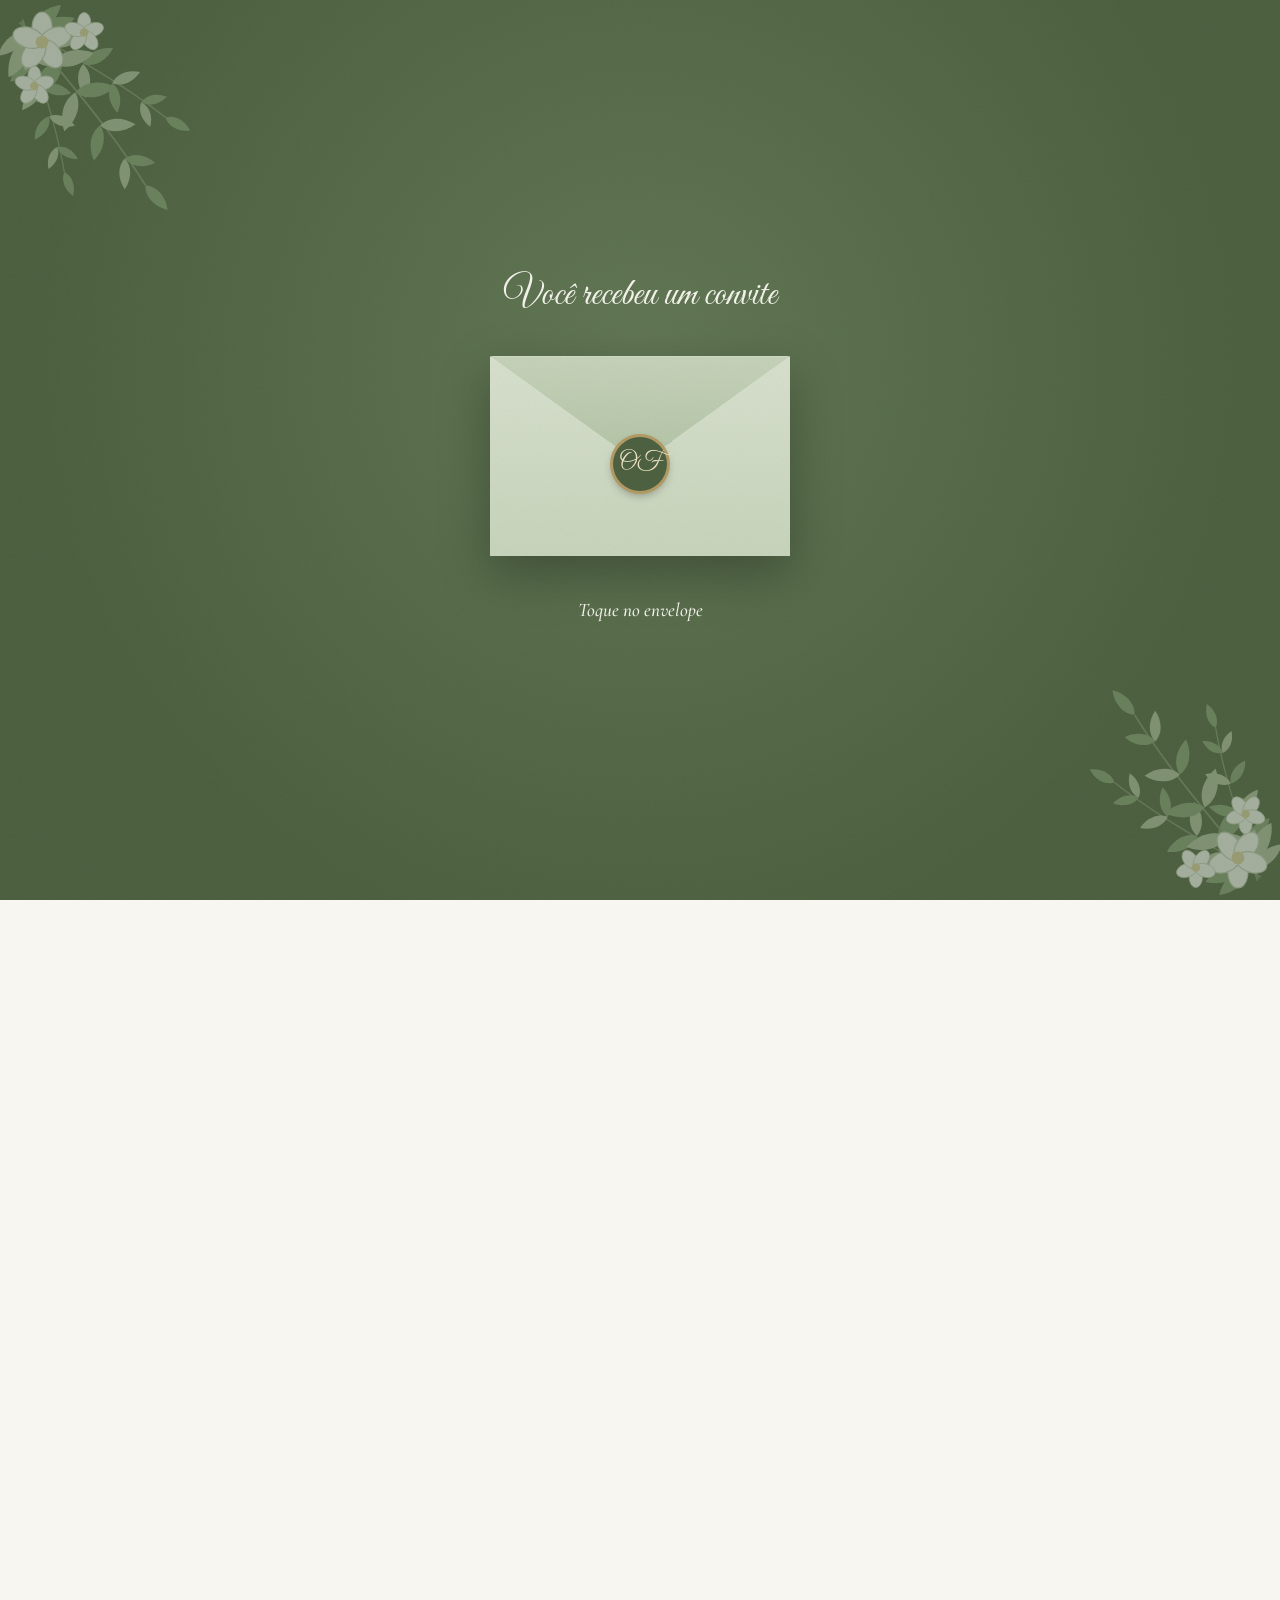
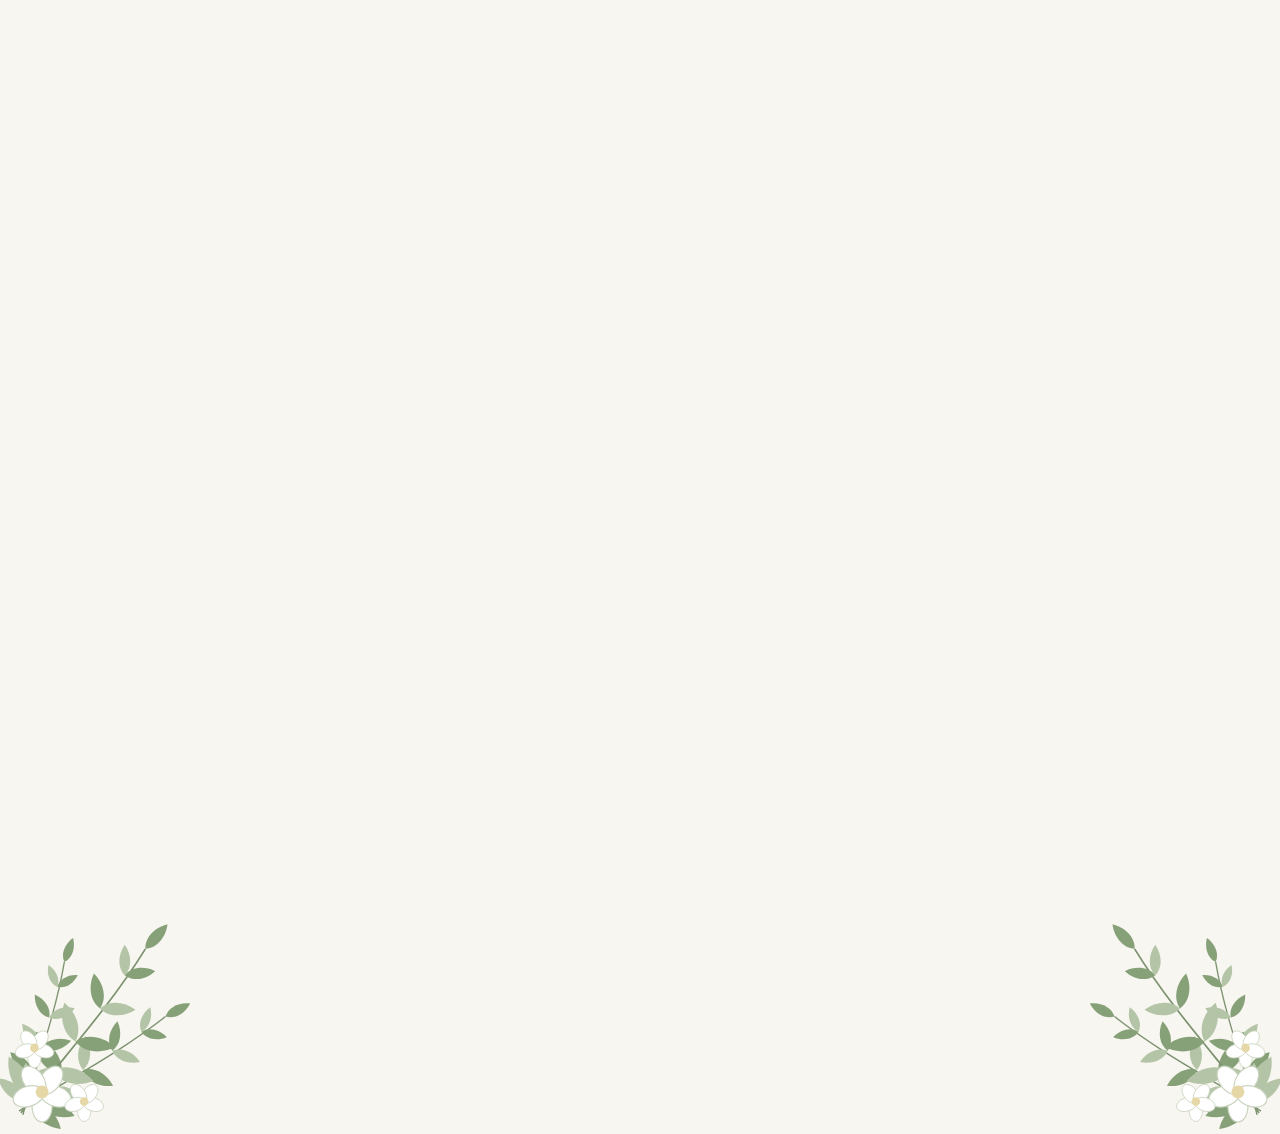
<file: index.html>
<!DOCTYPE html>
<html lang="pt-BR">
<head>
<meta charset="utf-8">
<meta name="viewport" content="width=device-width, initial-scale=1, viewport-fit=cover">
<meta name="theme-color" content="#4a5e3e">
<title>Osmar &amp; Flaviana – 24 de outubro de 2026</title>
<meta name="description" content="Convite de casamento de Osmar e Flaviana: sábado, 24 de outubro de 2026, às 17:00h.">
<meta property="og:type" content="website">
<meta property="og:locale" content="pt_BR">
<meta property="og:url" content="https://osmareflaviana.onrender.com/">
<meta property="og:title" content="Osmar &amp; Flaviana – Convite de casamento">
<meta property="og:description" content="Sábado, 24 de outubro de 2026, às 17:00h. Toque para abrir o seu convite.">
<meta property="og:image" content="https://osmareflaviana.onrender.com/og.jpg">
<meta property="og:image:type" content="image/jpeg">
<meta property="og:image:width" content="1200">
<meta property="og:image:height" content="630">
<meta property="og:image:alt" content="Convite de casamento de Osmar e Flaviana, 24 de outubro de 2026">
<meta name="twitter:card" content="summary_large_image">
<link rel="preconnect" href="https://fonts.googleapis.com">
<link rel="preconnect" href="https://fonts.gstatic.com" crossorigin>
<link href="https://fonts.googleapis.com/css2?family=Cormorant+Garamond:ital,wght@0,500;0,600;1,500&family=Great+Vibes&display=swap" rel="stylesheet">
<style>
:root{--paper:#f8f6f0;--ink:#2d3828;--olive:#4a5e3e;--sage:#9fb292;--mist:#e8eee1;--line:#cdd6c2;--soft:#66745c;--gold:#b39a62;--script:"Great Vibes","Snell Roundhand",cursive;--serif:"Cormorant Garamond",Georgia,serif}
*{box-sizing:border-box;margin:0}
html{-webkit-text-size-adjust:100%;background:var(--paper)}
body{font:500 1.2rem/1.55 var(--serif);color:var(--ink);overflow-x:hidden}
body.lock{overflow:hidden}
body::before{content:"";position:fixed;inset:0;z-index:55;pointer-events:none;background:url("data:image/svg+xml,%3Csvg xmlns='http://www.w3.org/2000/svg' width='140' height='140'%3E%3Cfilter id='n'%3E%3CfeTurbulence type='fractalNoise' baseFrequency='.85' numOctaves='2' stitchTiles='stitch'/%3E%3CfeColorMatrix values='0 0 0 0 .25 0 0 0 0 .3 0 0 0 0 .2 0 0 0 .1 0'/%3E%3C/filter%3E%3Crect width='100%25' height='100%25' filter='url(%23n)'/%3E%3C/svg%3E")}
:focus-visible{outline:2px solid var(--gold);outline-offset:3px}
.a{fill:#86a078}.b{fill:#b4c5a7}

/* Flores e folhagem */
.fl{position:absolute;z-index:0;width:min(50vw,220px);aspect-ratio:1;pointer-events:none}
.fl svg{display:block;width:100%;height:100%;transform-origin:0 0;animation:sway 8s ease-in-out infinite alternate}
@keyframes sway{to{transform:rotate(2.2deg)}}
.tl{top:0;left:0}.tr{top:0;right:0;transform:scaleX(-1)}.bl{bottom:0;left:0;transform:scaleY(-1)}.br{bottom:0;right:0;transform:scale(-1)}

/* Envelope */
#intro{position:fixed;inset:0;z-index:50;display:grid;place-content:center;justify-items:center;gap:40px;padding:24px;text-align:center;background:radial-gradient(circle at 50% 40%,#5f7552,var(--olive) 72%);color:var(--paper);transition:opacity 1s,visibility 1s}
#intro.done{opacity:0;visibility:hidden}
#intro .fl{opacity:.5}
.hi{font:400 2.4rem/1.1 var(--script);position:relative}
.hint{font-style:italic;position:relative;animation:pulse 2.4s ease-in-out infinite}
@keyframes pulse{50%{opacity:.45}}
#env{position:relative;width:min(300px,78vw);aspect-ratio:3/2;border:0;background:none;padding:0;color:inherit;cursor:pointer;perspective:900px;filter:drop-shadow(0 18px 24px rgba(0,0,0,.3));-webkit-tap-highlight-color:transparent}
.l{position:absolute;display:block}
.eb{inset:0;background:linear-gradient(#eef2e8,#dfe7d6);border-radius:4px}
.ec{left:6%;right:6%;top:8%;bottom:8%;display:grid;place-items:center;background:var(--paper);color:var(--olive);font:400 1.9rem/1 var(--script);z-index:2;transition:transform .9s cubic-bezier(.3,.7,.2,1) .55s}
.ef{inset:0;background:linear-gradient(#d9e2cf,#c9d5bd);clip-path:polygon(0 0,50% 54%,100% 0,100% 100%,0 100%);z-index:3}
.efl{left:0;right:0;top:0;height:54%;background:linear-gradient(#c7d4bb,#b3c4a6);clip-path:polygon(0 0,100% 0,50% 100%);transform-origin:top;z-index:4;transition:transform .8s ease,z-index 0s .4s}
.es{left:50%;top:54%;width:54px;height:54px;margin:-27px 0 0 -27px;display:grid;place-items:center;border-radius:50%;background:var(--olive);color:#f1e7c8;font:400 1.5rem/1 var(--script);box-shadow:0 0 0 3px var(--gold),0 4px 10px rgba(0,0,0,.35);z-index:5;transition:opacity .4s,transform .4s}
#env.open .efl{transform:rotateX(180deg);z-index:1}
#env.open .es{opacity:0;transform:scale(.4)}
#env.open .ec{transform:translateY(-62%)}

/* Convite */
main{position:relative;overflow:hidden;display:flex;flex-direction:column;align-items:center;gap:60px;padding:calc(72px + env(safe-area-inset-top)) 24px calc(200px + env(safe-area-inset-bottom));text-align:center}
main>*:not(.fl){position:relative;z-index:1;width:100%;max-width:440px}
.hero{display:grid;justify-items:center;gap:26px}
.arch{position:relative;width:min(250px,68vw);aspect-ratio:4/5}
.arch::after{content:"";position:absolute;inset:-10px;border:1px solid var(--gold);border-radius:999px 999px 22px 22px;pointer-events:none}
.ph{position:absolute;inset:0;overflow:hidden;border-radius:999px 999px 14px 14px;background:var(--mist);box-shadow:0 14px 34px rgba(60,80,50,.25)}
.ph b{position:absolute;inset:0;display:grid;place-items:center;font:400 4.2rem var(--script);color:var(--sage)}
.ph img{position:absolute;inset:0;width:100%;height:100%;object-fit:cover;animation:zoom 16s ease-in-out infinite alternate}
@keyframes zoom{to{transform:scale(1.07)}}
h1{font:400 clamp(3.6rem,18vw,4.8rem)/1.05 var(--script);color:var(--olive)}
h1 i{display:block;font-size:.5em;color:var(--gold)}
.w{display:block;clip-path:inset(-25% 100% -25% 0);transition:clip-path 1.5s cubic-bezier(.5,0,.2,1) var(--d2,0s)}
.in .w{clip-path:inset(-25% -6%)}
.orn{display:flex;align-items:center;justify-content:center;gap:12px;width:100%}
.orn::before,.orn::after{content:"";flex:1;max-width:80px;height:1px;background:linear-gradient(90deg,transparent,var(--gold))}
.orn::after{transform:scaleX(-1)}
.orn svg{width:54px;fill:none;stroke:var(--gold);stroke-width:1.4}
h2{font:400 2.2rem/1.1 var(--script);color:var(--olive)}
.verse{font-style:italic;font-size:1.32rem}
.verse cite{display:block;margin-top:10px;font-size:1rem;font-style:normal;color:var(--soft)}
.dt{display:grid;justify-items:center;gap:22px}
.date{display:grid;gap:12px;width:100%;padding:84px 36px 34px;border:1px solid var(--gold);border-radius:999px 999px 18px 18px;background:rgba(255,255,255,.55)}
.row{display:grid;grid-template-columns:1fr auto 1fr;align-items:center;gap:14px}
.row span{padding:6px 0;border-block:1px solid var(--line)}
.row strong{font:500 4.8rem/1 var(--serif);color:var(--olive)}
.cd{display:grid;gap:14px;justify-items:center}
.cd div{display:grid;grid-template-columns:repeat(4,1fr);gap:10px;width:100%}
.cd p{padding:18px 0 10px;border:1px solid var(--line);border-radius:60px 60px 10px 10px;background:rgba(255,255,255,.6)}
.cd b{display:block;font:500 2.1rem/1 var(--serif);color:var(--olive);font-variant-numeric:tabular-nums}
.cd small{font-size:.9rem;color:var(--soft)}
.loc{display:grid;gap:18px}
.card{display:grid;justify-items:center;gap:4px;padding:26px 20px 22px;border:1px solid var(--line);border-radius:14px;background:rgba(255,255,255,.55)}
.card .btn{margin-top:14px}
.obs{padding:12px 18px;border:1px dashed var(--gold);border-radius:999px;font-style:italic;color:var(--soft);font-size:1.05rem}
.btn{display:inline-block;padding:14px 30px;border:1px solid var(--olive);border-radius:999px;background:var(--olive);color:var(--paper);font:600 1.05rem var(--serif);letter-spacing:.02em;text-decoration:none;cursor:pointer;transition:transform .2s}
.btn.ghost{background:none;color:var(--olive)}
.btn:active{transform:scale(.97)}
.rsvp{display:grid;gap:18px;justify-items:center}
.rsvp label,.pes{display:grid;gap:6px;width:100%;text-align:left;font-size:1rem;color:var(--soft)}
.rsvp input{width:100%;padding:12px 16px;border:1px solid var(--line);border-radius:12px;background:#fff;font:500 1.1rem var(--serif);color:var(--ink)}
.qtd{display:flex;align-items:center;justify-content:center;gap:22px}
.qtd button{width:44px;height:44px;border:1px solid var(--olive);border-radius:50%;background:none;color:var(--olive);font:500 1.5rem/1 var(--serif);cursor:pointer}
.qtd output{min-width:2ch;font-size:1.8rem;color:var(--olive);text-align:center}
.fim{font:400 2.6rem/1.1 var(--script);color:var(--olive)}
.fim small{display:block;margin-top:6px;font:500 .95rem var(--serif);color:var(--soft)}
.mus{position:fixed;top:calc(14px + env(safe-area-inset-top));right:14px;z-index:30;width:44px;height:44px;border:1px solid var(--gold);border-radius:50%;background:rgba(248,246,240,.9);color:var(--olive);font-size:1.3rem;cursor:pointer}
.mus:not(.on){opacity:.55;text-decoration:line-through}

/* Movimento */
.r{opacity:0;transform:translateY(16px);transition:opacity .9s ease var(--d,0s),transform .9s ease var(--d,0s)}
.r.in{opacity:1;transform:none}
.petals{position:fixed;inset:0;overflow:hidden;pointer-events:none;z-index:20}
.petals i{position:absolute;top:-30px;background:var(--c);border-radius:0 100% 0 100%;opacity:0;animation:fall var(--t) linear var(--w) infinite}
@keyframes fall{0%{transform:translate(0,0) rotate(0);opacity:0}8%{opacity:.75}100%{transform:translate(var(--x),calc(100vh + 40px)) rotate(420deg);opacity:.35}}
@media (prefers-reduced-motion:reduce){.petals{display:none}.fl svg,.ph img,.hint{animation:none}.r{opacity:1;transform:none;transition:none}.w{clip-path:none;transition:none}}
</style>
</head>
<body class="lock">

<svg width="0" height="0" style="position:absolute" aria-hidden="true">
<defs>
<path id="fo" d="M0 0C-9-9-9-25 0-38 9-25 9-9 0 0Z"/>
<g id="ramo">
<path d="M0 0C5-45 3-105 14-165" fill="none" stroke="#7d9270" stroke-width="1.4"/>
<use href="#fo" class="a" transform="translate(2 -14) rotate(-70)"/>
<use href="#fo" class="b" transform="translate(2 -14) rotate(70)"/>
<use href="#fo" class="b" transform="translate(4 -42) rotate(-62) scale(.9)"/>
<use href="#fo" class="a" transform="translate(4 -42) rotate(64) scale(.9)"/>
<use href="#fo" class="a" transform="translate(6 -72) rotate(-56) scale(.85)"/>
<use href="#fo" class="b" transform="translate(6 -72) rotate(58) scale(.85)"/>
<use href="#fo" class="b" transform="translate(9 -105) rotate(-50) scale(.75)"/>
<use href="#fo" class="a" transform="translate(9 -105) rotate(52) scale(.75)"/>
<use href="#fo" class="a" transform="translate(12 -138) rotate(-40) scale(.65)"/>
<use href="#fo" class="b" transform="translate(12 -138) rotate(42) scale(.65)"/>
<use href="#fo" class="a" transform="translate(14 -165) scale(.7)"/>
</g>
<g id="flor">
<g fill="#fff" stroke="#c9d3be" stroke-width=".8"><ellipse cy="-10" rx="7" ry="11"/><ellipse cy="-10" rx="7" ry="11" transform="rotate(72)"/><ellipse cy="-10" rx="7" ry="11" transform="rotate(144)"/><ellipse cy="-10" rx="7" ry="11" transform="rotate(216)"/><ellipse cy="-10" rx="7" ry="11" transform="rotate(288)"/></g>
<circle r="4.5" fill="#e6d8a6"/>
</g>
<symbol id="cacho" viewBox="-10 -10 230 230">
<use href="#ramo" transform="translate(14 10) rotate(160)"/>
<use href="#ramo" transform="translate(10 14) rotate(118) scale(1.1)"/>
<use href="#ramo" transform="translate(12 12) rotate(138) scale(1.3)"/>
<use href="#flor" transform="translate(34 34) scale(1.5)"/>
<use href="#flor" transform="translate(78 24)"/>
<use href="#flor" transform="translate(26 80)"/>
</symbol>
</defs>
</svg>

<div id="intro">
  <div class="fl tl"><svg><use href="#cacho"/></svg></div>
  <div class="fl br"><svg><use href="#cacho"/></svg></div>
  <p class="hi">Você recebeu um convite</p>
  <button id="env" type="button" aria-label="Abrir convite">
    <span class="l eb"></span>
    <span class="l ec">Osmar &amp; Flaviana</span>
    <span class="l ef"></span>
    <span class="l efl"></span>
    <span class="l es">OF</span>
  </button>
  <p class="hint">Toque no envelope</p>
</div>

<div class="petals" aria-hidden="true"></div>
<button class="mus" id="mus" type="button" hidden aria-label="Música">♪</button>
<audio id="aud" src="musica.mp3" loop preload="auto"></audio>

<main>
  <div class="fl tl"><svg><use href="#cacho"/></svg></div>
  <div class="fl tr"><svg><use href="#cacho"/></svg></div>
  <div class="fl bl"><svg><use href="#cacho"/></svg></div>
  <div class="fl br"><svg><use href="#cacho"/></svg></div>

  <section class="hero">
    <div class="arch r"><div class="ph"><b>OF</b><img src="foto.jpg" alt="Osmar e Flaviana" onerror="this.remove()"></div></div>
    <h1 class="r"><span class="w" style="--d2:.9s">Osmar</span><i>&amp;</i><span class="w" style="--d2:2s">Flaviana</span></h1>
    <div class="orn r"><svg viewBox="0 0 54 22"><circle cx="21" cy="11" r="9"/><circle cx="33" cy="11" r="9"/></svg></div>
    <p class="r">Com muita alegria, convidamos você para estar conosco no dia em que diremos sim a uma vida inteira juntos.</p>
  </section>

  <blockquote class="verse r">“E, acima de tudo, tenham amor, pois o amor une perfeitamente todas as coisas.”<cite>Colossenses 3:14</cite></blockquote>

  <section class="dt r">
    <div class="date">
      <span>Sábado</span>
      <div class="row"><span>outubro</span><strong>24</strong><span>2026</span></div>
      <span>17:00h</span>
    </div>
    <a class="btn ghost" id="cal" target="_blank" rel="noopener">Salvar na agenda</a>
  </section>

  <section class="cd r">
    <span id="cdmsg">Faltam</span>
    <div>
      <p><b id="d">00</b><small>dias</small></p>
      <p><b id="h">00</b><small>horas</small></p>
      <p><b id="m">00</b><small>min</small></p>
      <p><b id="s">00</b><small>seg</small></p>
    </div>
  </section>

  <section class="loc r">
    <div class="card"><h2>Igreja</h2><span>Igreja Nossa Senhora de Fátima</span><a class="btn ghost" id="m1" target="_blank" rel="noopener">Como chegar</a></div>
    <div class="card"><h2>Recepção</h2><span>Rua A, 65 – Boa Vista IV</span><a class="btn ghost" id="m2" target="_blank" rel="noopener">Como chegar</a></div>
    <p class="obs">Obs: cada um leva sua bebida alcoólica.</p>
  </section>

  <section class="rsvp r">
    <h2>Confirme sua presença</h2>
    <label>Seu nome<input id="nome" autocomplete="name" placeholder="Nome completo"></label>
    <div class="pes">Quantas pessoas<div class="qtd"><button type="button" id="menos" aria-label="Menos uma pessoa">−</button><output id="qt">1</output><button type="button" id="mais" aria-label="Mais uma pessoa">+</button></div></div>
    <a class="btn" id="zap" target="_blank" rel="noopener">Confirmar presença</a>
  </section>

  <footer class="fim r">Osmar &amp; Flaviana<small>24 de outubro de 2026</small></footer>
</main>

<script>
/* Preencha o que não foi informado (ficou entre colchetes) */
const C = {
  data: "2026-10-24T17:00:00-03:00",
  cidade: "[cidade]",
  whatsapp: "[número]"   // só números com DDI e DDD, ex.: 5534999999999
};

const $ = s => document.querySelector(s), enc = encodeURIComponent;
const maps = q => "https://www.google.com/maps/search/?api=1&query=" + enc(q);
$("#m1").href = maps("Igreja Nossa Senhora de Fátima, " + C.cidade);
$("#m2").href = maps("Rua A, 65, Boa Vista IV, " + C.cidade);

/* Salvar na agenda */
const ini = new Date(C.data), fimEv = new Date(+ini + 3 * 36e5), z = d => d.toISOString().replace(/[-:]|\.\d{3}/g, "");
$("#cal").href = "https://calendar.google.com/calendar/render?action=TEMPLATE&text=" + enc("Casamento Osmar & Flaviana") + "&dates=" + z(ini) + "/" + z(fimEv) + "&location=" + enc("Igreja Nossa Senhora de Fátima, " + C.cidade);

/* Confirmação pelo WhatsApp */
let n = 1;
function zap() {
  $("#qt").textContent = n;
  $("#zap").href = "https://wa.me/" + C.whatsapp.replace(/\D/g, "") + "?text=" + enc("Confirmo minha presença.\nNome: " + $("#nome").value.trim() + "\nPessoas: " + n);
}
$("#mais").onclick = () => { n = Math.min(10, n + 1); zap(); };
$("#menos").onclick = () => { n = Math.max(1, n - 1); zap(); };
$("#nome").oninput = zap;
$("#zap").onclick = e => { if (!$("#nome").value.trim()) { e.preventDefault(); $("#nome").focus(); } };
zap();

/* Contagem regressiva */
function tick() {
  const s = Math.max(0, Math.floor((+ini - Date.now()) / 1000));
  const v = [Math.floor(s / 86400), Math.floor(s % 86400 / 3600), Math.floor(s % 3600 / 60), s % 60];
  ["d", "h", "m", "s"].forEach((k, i) => $("#" + k).textContent = String(v[i]).padStart(2, "0"));
  if (s === 0) $("#cdmsg").textContent = "O grande dia chegou!";
}
tick(); setInterval(tick, 1000);

/* Música (opcional: coloque musica.mp3 na mesma pasta) */
const aud = $("#aud"), mus = $("#mus");
mus.onclick = () => aud.paused ? Promise.resolve(aud.play()).catch(() => {}) : aud.pause();
aud.onplay = () => mus.classList.add("on");
aud.onpause = () => mus.classList.remove("on");
aud.onerror = () => { mus.hidden = true; };   // arquivo ausente ou formato não suportado

/* Folhas caindo */
function folhas() {
  const w = $(".petals"), cor = ["#a8b89c", "#c4d1b8", "#8fa384", "#d8e1cf"];
  for (let i = 0; i < 16; i++) {
    const l = document.createElement("i");
    l.style.cssText = `left:${Math.random() * 100}%;width:${8 + Math.random() * 8}px;height:${12 + Math.random() * 10}px;--x:${Math.random() * 120 - 60}px;--t:${9 + Math.random() * 8}s;--w:${Math.random() * 8}s;--c:${cor[i % 4]}`;
    w.appendChild(l);
  }
}

/* Revelar conteúdo */
function revelar() {
  const dl = [0.3, 0.5, 3, 3.2];
  document.querySelectorAll(".hero .r").forEach((e, i) => e.style.setProperty("--d", dl[i] + "s"));
  const io = new IntersectionObserver(es => es.forEach(x => {
    if (x.isIntersecting) { x.target.classList.add("in"); io.unobserve(x.target); }
  }), { threshold: 0.2 });
  document.querySelectorAll(".r").forEach(e => io.observe(e));
  folhas();
}

/* Abrir o envelope */
const env = $("#env");
env.addEventListener("click", () => {
  if (env.classList.contains("open")) return;
  env.classList.add("open");
  if (!aud.error) mus.hidden = false;
  Promise.resolve(aud.play()).catch(() => {});
  setTimeout(() => {
    $("#intro").classList.add("done");
    document.body.classList.remove("lock");
    revelar();
  }, 1900);
});
</script>
</body>
</html>
</file>
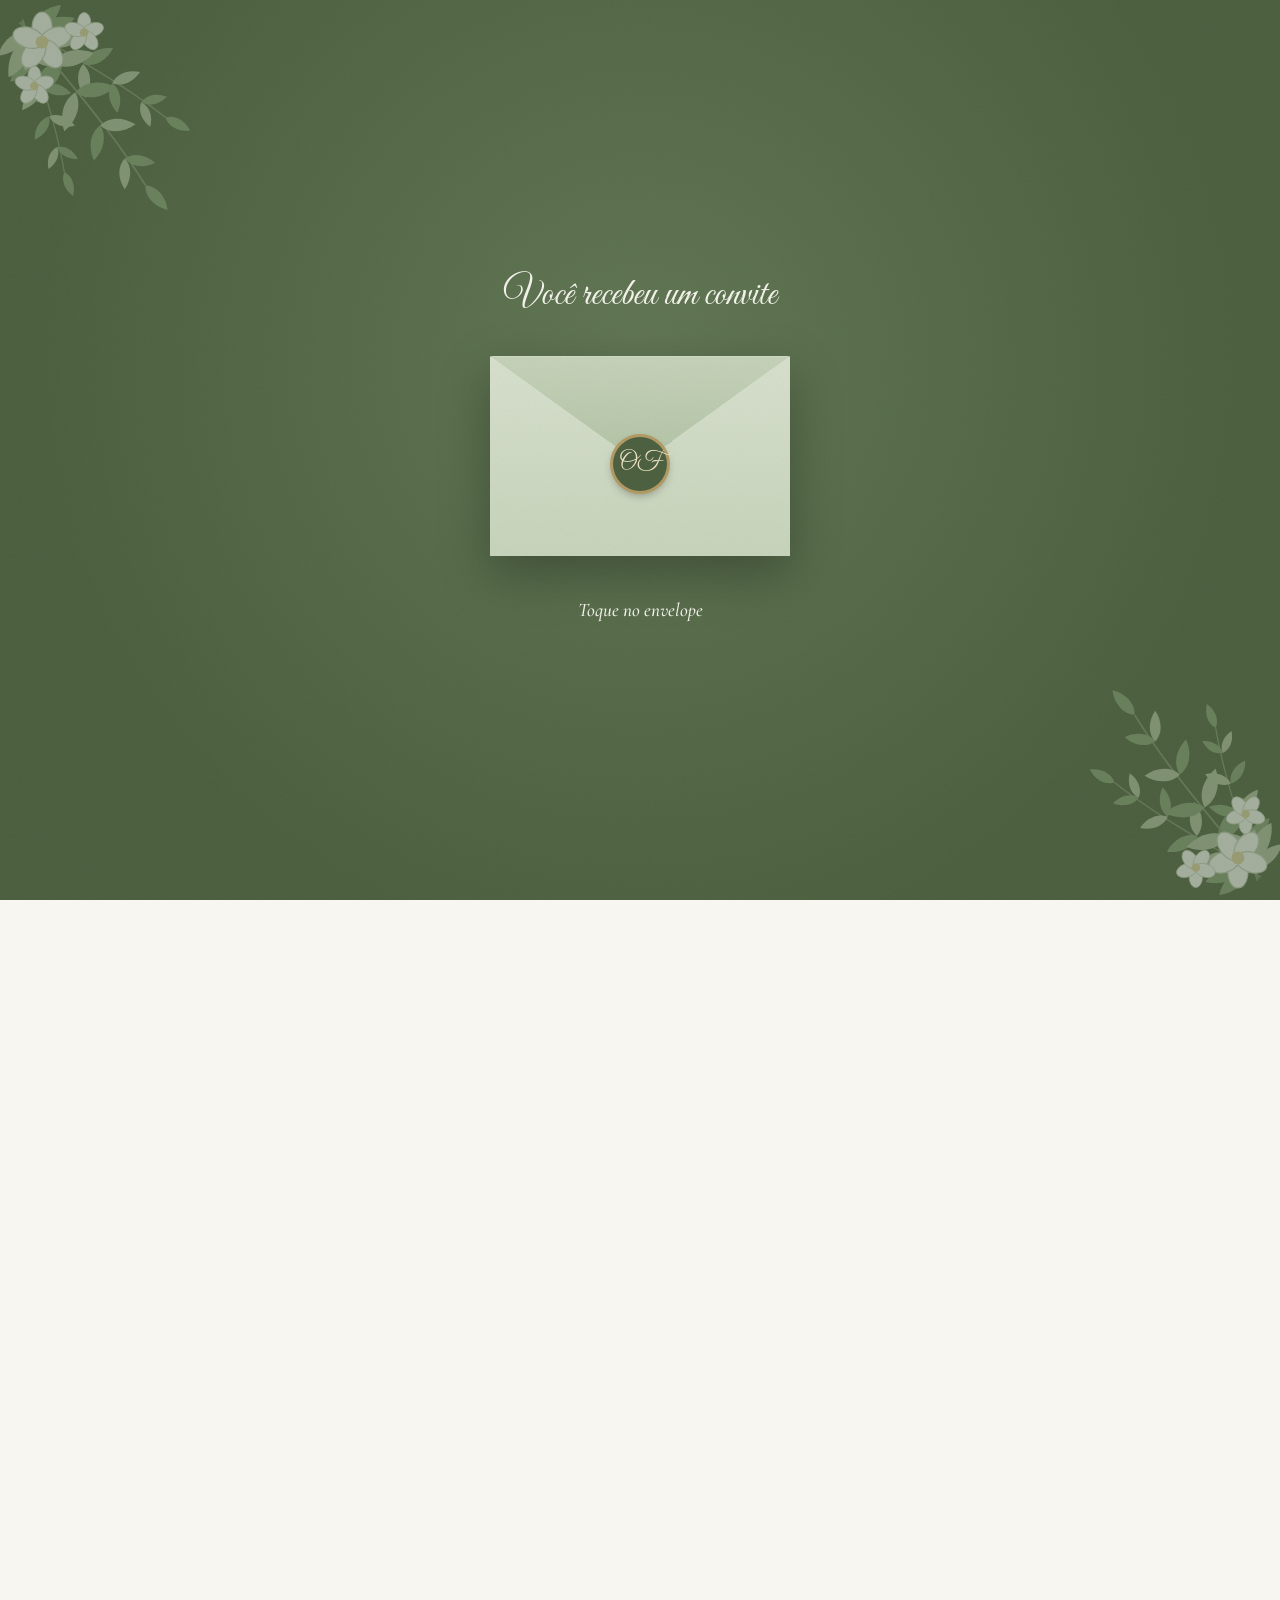
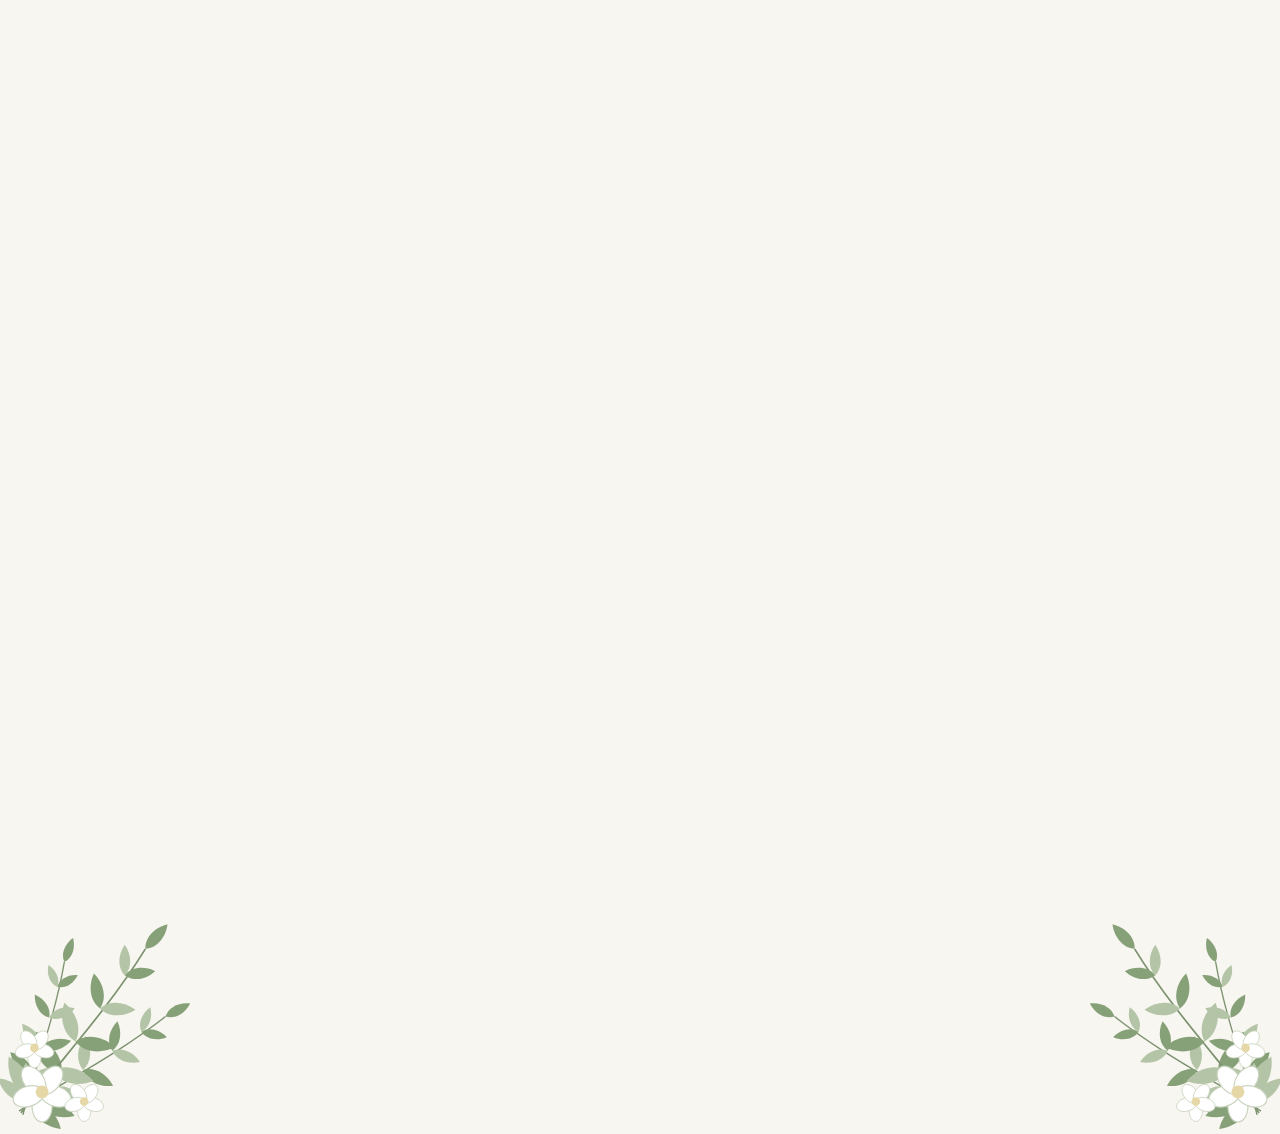
<file: convite-osmar-flaviana.html>
<!DOCTYPE html>
<html lang="pt-BR">
<head>
<meta charset="utf-8">
<meta name="viewport" content="width=device-width, initial-scale=1, viewport-fit=cover">
<meta name="theme-color" content="#4a5e3e">
<title>Osmar &amp; Flaviana – 24 de outubro de 2026</title>
<meta property="og:title" content="Osmar &amp; Flaviana – Convite de casamento">
<meta property="og:description" content="Sábado, 24 de outubro de 2026, às 17:00h. Toque para abrir o convite.">
<link rel="preconnect" href="https://fonts.googleapis.com">
<link rel="preconnect" href="https://fonts.gstatic.com" crossorigin>
<link href="https://fonts.googleapis.com/css2?family=Cormorant+Garamond:ital,wght@0,500;0,600;1,500&family=Great+Vibes&display=swap" rel="stylesheet">
<style>
:root{--paper:#f8f6f0;--ink:#2d3828;--olive:#4a5e3e;--sage:#9fb292;--mist:#e8eee1;--line:#cdd6c2;--soft:#66745c;--gold:#b39a62;--script:"Great Vibes","Snell Roundhand",cursive;--serif:"Cormorant Garamond",Georgia,serif}
*{box-sizing:border-box;margin:0}
html{-webkit-text-size-adjust:100%;background:var(--paper)}
body{font:500 1.2rem/1.55 var(--serif);color:var(--ink);overflow-x:hidden}
body.lock{overflow:hidden}
body::before{content:"";position:fixed;inset:0;z-index:55;pointer-events:none;background:url("data:image/svg+xml,%3Csvg xmlns='http://www.w3.org/2000/svg' width='140' height='140'%3E%3Cfilter id='n'%3E%3CfeTurbulence type='fractalNoise' baseFrequency='.85' numOctaves='2' stitchTiles='stitch'/%3E%3CfeColorMatrix values='0 0 0 0 .25 0 0 0 0 .3 0 0 0 0 .2 0 0 0 .1 0'/%3E%3C/filter%3E%3Crect width='100%25' height='100%25' filter='url(%23n)'/%3E%3C/svg%3E")}
:focus-visible{outline:2px solid var(--gold);outline-offset:3px}
.a{fill:#86a078}.b{fill:#b4c5a7}

/* Flores e folhagem */
.fl{position:absolute;z-index:0;width:min(50vw,220px);aspect-ratio:1;pointer-events:none}
.fl svg{display:block;width:100%;height:100%;transform-origin:0 0;animation:sway 8s ease-in-out infinite alternate}
@keyframes sway{to{transform:rotate(2.2deg)}}
.tl{top:0;left:0}.tr{top:0;right:0;transform:scaleX(-1)}.bl{bottom:0;left:0;transform:scaleY(-1)}.br{bottom:0;right:0;transform:scale(-1)}

/* Envelope */
#intro{position:fixed;inset:0;z-index:50;display:grid;place-content:center;justify-items:center;gap:40px;padding:24px;text-align:center;background:radial-gradient(circle at 50% 40%,#5f7552,var(--olive) 72%);color:var(--paper);transition:opacity 1s,visibility 1s}
#intro.done{opacity:0;visibility:hidden}
#intro .fl{opacity:.5}
.hi{font:400 2.4rem/1.1 var(--script);position:relative}
.hint{font-style:italic;position:relative;animation:pulse 2.4s ease-in-out infinite}
@keyframes pulse{50%{opacity:.45}}
#env{position:relative;width:min(300px,78vw);aspect-ratio:3/2;border:0;background:none;padding:0;color:inherit;cursor:pointer;perspective:900px;filter:drop-shadow(0 18px 24px rgba(0,0,0,.3));-webkit-tap-highlight-color:transparent}
.l{position:absolute;display:block}
.eb{inset:0;background:linear-gradient(#eef2e8,#dfe7d6);border-radius:4px}
.ec{left:6%;right:6%;top:8%;bottom:8%;display:grid;place-items:center;background:var(--paper);color:var(--olive);font:400 1.9rem/1 var(--script);z-index:2;transition:transform .9s cubic-bezier(.3,.7,.2,1) .55s}
.ef{inset:0;background:linear-gradient(#d9e2cf,#c9d5bd);clip-path:polygon(0 0,50% 54%,100% 0,100% 100%,0 100%);z-index:3}
.efl{left:0;right:0;top:0;height:54%;background:linear-gradient(#c7d4bb,#b3c4a6);clip-path:polygon(0 0,100% 0,50% 100%);transform-origin:top;z-index:4;transition:transform .8s ease,z-index 0s .4s}
.es{left:50%;top:54%;width:54px;height:54px;margin:-27px 0 0 -27px;display:grid;place-items:center;border-radius:50%;background:var(--olive);color:#f1e7c8;font:400 1.5rem/1 var(--script);box-shadow:0 0 0 3px var(--gold),0 4px 10px rgba(0,0,0,.35);z-index:5;transition:opacity .4s,transform .4s}
#env.open .efl{transform:rotateX(180deg);z-index:1}
#env.open .es{opacity:0;transform:scale(.4)}
#env.open .ec{transform:translateY(-62%)}

/* Convite */
main{position:relative;overflow:hidden;display:flex;flex-direction:column;align-items:center;gap:60px;padding:calc(72px + env(safe-area-inset-top)) 24px calc(200px + env(safe-area-inset-bottom));text-align:center}
main>*:not(.fl){position:relative;z-index:1;width:100%;max-width:440px}
.hero{display:grid;justify-items:center;gap:26px}
.arch{position:relative;width:min(250px,68vw);aspect-ratio:4/5}
.arch::after{content:"";position:absolute;inset:-10px;border:1px solid var(--gold);border-radius:999px 999px 22px 22px;pointer-events:none}
.ph{position:absolute;inset:0;overflow:hidden;border-radius:999px 999px 14px 14px;background:var(--mist);box-shadow:0 14px 34px rgba(60,80,50,.25)}
.ph b{position:absolute;inset:0;display:grid;place-items:center;font:400 4.2rem var(--script);color:var(--sage)}
.ph img{position:absolute;inset:0;width:100%;height:100%;object-fit:cover;animation:zoom 16s ease-in-out infinite alternate}
@keyframes zoom{to{transform:scale(1.07)}}
h1{font:400 clamp(3.6rem,18vw,4.8rem)/1.05 var(--script);color:var(--olive)}
h1 i{display:block;font-size:.5em;color:var(--gold)}
.w{display:block;clip-path:inset(-25% 100% -25% 0);transition:clip-path 1.5s cubic-bezier(.5,0,.2,1) var(--d2,0s)}
.in .w{clip-path:inset(-25% -6%)}
.orn{display:flex;align-items:center;justify-content:center;gap:12px;width:100%}
.orn::before,.orn::after{content:"";flex:1;max-width:80px;height:1px;background:linear-gradient(90deg,transparent,var(--gold))}
.orn::after{transform:scaleX(-1)}
.orn svg{width:54px;fill:none;stroke:var(--gold);stroke-width:1.4}
h2{font:400 2.2rem/1.1 var(--script);color:var(--olive)}
.verse{font-style:italic;font-size:1.32rem}
.verse cite{display:block;margin-top:10px;font-size:1rem;font-style:normal;color:var(--soft)}
.dt{display:grid;justify-items:center;gap:22px}
.date{display:grid;gap:12px;width:100%;padding:84px 36px 34px;border:1px solid var(--gold);border-radius:999px 999px 18px 18px;background:rgba(255,255,255,.55)}
.row{display:grid;grid-template-columns:1fr auto 1fr;align-items:center;gap:14px}
.row span{padding:6px 0;border-block:1px solid var(--line)}
.row strong{font:500 4.8rem/1 var(--serif);color:var(--olive)}
.cd{display:grid;gap:14px;justify-items:center}
.cd div{display:grid;grid-template-columns:repeat(4,1fr);gap:10px;width:100%}
.cd p{padding:18px 0 10px;border:1px solid var(--line);border-radius:60px 60px 10px 10px;background:rgba(255,255,255,.6)}
.cd b{display:block;font:500 2.1rem/1 var(--serif);color:var(--olive);font-variant-numeric:tabular-nums}
.cd small{font-size:.9rem;color:var(--soft)}
.loc{display:grid;gap:18px}
.card{display:grid;justify-items:center;gap:4px;padding:26px 20px 22px;border:1px solid var(--line);border-radius:14px;background:rgba(255,255,255,.55)}
.card .btn{margin-top:14px}
.obs{padding:12px 18px;border:1px dashed var(--gold);border-radius:999px;font-style:italic;color:var(--soft);font-size:1.05rem}
.btn{display:inline-block;padding:14px 30px;border:1px solid var(--olive);border-radius:999px;background:var(--olive);color:var(--paper);font:600 1.05rem var(--serif);letter-spacing:.02em;text-decoration:none;cursor:pointer;transition:transform .2s}
.btn.ghost{background:none;color:var(--olive)}
.btn:active{transform:scale(.97)}
.rsvp{display:grid;gap:18px;justify-items:center}
.rsvp label,.pes{display:grid;gap:6px;width:100%;text-align:left;font-size:1rem;color:var(--soft)}
.rsvp input{width:100%;padding:12px 16px;border:1px solid var(--line);border-radius:12px;background:#fff;font:500 1.1rem var(--serif);color:var(--ink)}
.qtd{display:flex;align-items:center;justify-content:center;gap:22px}
.qtd button{width:44px;height:44px;border:1px solid var(--olive);border-radius:50%;background:none;color:var(--olive);font:500 1.5rem/1 var(--serif);cursor:pointer}
.qtd output{min-width:2ch;font-size:1.8rem;color:var(--olive);text-align:center}
.fim{font:400 2.6rem/1.1 var(--script);color:var(--olive)}
.fim small{display:block;margin-top:6px;font:500 .95rem var(--serif);color:var(--soft)}
.mus{position:fixed;top:calc(14px + env(safe-area-inset-top));right:14px;z-index:30;width:44px;height:44px;border:1px solid var(--gold);border-radius:50%;background:rgba(248,246,240,.9);color:var(--olive);font-size:1.3rem;cursor:pointer}
.mus:not(.on){opacity:.55;text-decoration:line-through}

/* Movimento */
.r{opacity:0;transform:translateY(16px);transition:opacity .9s ease var(--d,0s),transform .9s ease var(--d,0s)}
.r.in{opacity:1;transform:none}
.petals{position:fixed;inset:0;overflow:hidden;pointer-events:none;z-index:20}
.petals i{position:absolute;top:-30px;background:var(--c);border-radius:0 100% 0 100%;opacity:0;animation:fall var(--t) linear var(--w) infinite}
@keyframes fall{0%{transform:translate(0,0) rotate(0);opacity:0}8%{opacity:.75}100%{transform:translate(var(--x),calc(100vh + 40px)) rotate(420deg);opacity:.35}}
@media (prefers-reduced-motion:reduce){.petals{display:none}.fl svg,.ph img,.hint{animation:none}.r{opacity:1;transform:none;transition:none}.w{clip-path:none;transition:none}}
</style>
</head>
<body class="lock">

<svg width="0" height="0" style="position:absolute" aria-hidden="true">
<defs>
<path id="fo" d="M0 0C-9-9-9-25 0-38 9-25 9-9 0 0Z"/>
<g id="ramo">
<path d="M0 0C5-45 3-105 14-165" fill="none" stroke="#7d9270" stroke-width="1.4"/>
<use href="#fo" class="a" transform="translate(2 -14) rotate(-70)"/>
<use href="#fo" class="b" transform="translate(2 -14) rotate(70)"/>
<use href="#fo" class="b" transform="translate(4 -42) rotate(-62) scale(.9)"/>
<use href="#fo" class="a" transform="translate(4 -42) rotate(64) scale(.9)"/>
<use href="#fo" class="a" transform="translate(6 -72) rotate(-56) scale(.85)"/>
<use href="#fo" class="b" transform="translate(6 -72) rotate(58) scale(.85)"/>
<use href="#fo" class="b" transform="translate(9 -105) rotate(-50) scale(.75)"/>
<use href="#fo" class="a" transform="translate(9 -105) rotate(52) scale(.75)"/>
<use href="#fo" class="a" transform="translate(12 -138) rotate(-40) scale(.65)"/>
<use href="#fo" class="b" transform="translate(12 -138) rotate(42) scale(.65)"/>
<use href="#fo" class="a" transform="translate(14 -165) scale(.7)"/>
</g>
<g id="flor">
<g fill="#fff" stroke="#c9d3be" stroke-width=".8"><ellipse cy="-10" rx="7" ry="11"/><ellipse cy="-10" rx="7" ry="11" transform="rotate(72)"/><ellipse cy="-10" rx="7" ry="11" transform="rotate(144)"/><ellipse cy="-10" rx="7" ry="11" transform="rotate(216)"/><ellipse cy="-10" rx="7" ry="11" transform="rotate(288)"/></g>
<circle r="4.5" fill="#e6d8a6"/>
</g>
<symbol id="cacho" viewBox="-10 -10 230 230">
<use href="#ramo" transform="translate(14 10) rotate(160)"/>
<use href="#ramo" transform="translate(10 14) rotate(118) scale(1.1)"/>
<use href="#ramo" transform="translate(12 12) rotate(138) scale(1.3)"/>
<use href="#flor" transform="translate(34 34) scale(1.5)"/>
<use href="#flor" transform="translate(78 24)"/>
<use href="#flor" transform="translate(26 80)"/>
</symbol>
</defs>
</svg>

<div id="intro">
  <div class="fl tl"><svg><use href="#cacho"/></svg></div>
  <div class="fl br"><svg><use href="#cacho"/></svg></div>
  <p class="hi">Você recebeu um convite</p>
  <button id="env" type="button" aria-label="Abrir convite">
    <span class="l eb"></span>
    <span class="l ec">Osmar &amp; Flaviana</span>
    <span class="l ef"></span>
    <span class="l efl"></span>
    <span class="l es">OF</span>
  </button>
  <p class="hint">Toque no envelope</p>
</div>

<div class="petals" aria-hidden="true"></div>
<button class="mus" id="mus" type="button" hidden aria-label="Música">♪</button>
<audio id="aud" src="musica.mp3" loop preload="none"></audio>

<main>
  <div class="fl tl"><svg><use href="#cacho"/></svg></div>
  <div class="fl tr"><svg><use href="#cacho"/></svg></div>
  <div class="fl bl"><svg><use href="#cacho"/></svg></div>
  <div class="fl br"><svg><use href="#cacho"/></svg></div>

  <section class="hero">
    <div class="arch r"><div class="ph"><b>OF</b><img src="foto.jpg" alt="Osmar e Flaviana" onerror="this.remove()"></div></div>
    <h1 class="r"><span class="w" style="--d2:.9s">Osmar</span><i>&amp;</i><span class="w" style="--d2:2s">Flaviana</span></h1>
    <div class="orn r"><svg viewBox="0 0 54 22"><circle cx="21" cy="11" r="9"/><circle cx="33" cy="11" r="9"/></svg></div>
    <p class="r">Com muita alegria, convidamos você para estar conosco no dia em que diremos sim a uma vida inteira juntos.</p>
  </section>

  <blockquote class="verse r">“E, acima de tudo, tenham amor, pois o amor une perfeitamente todas as coisas.”<cite>Colossenses 3:14</cite></blockquote>

  <section class="dt r">
    <div class="date">
      <span>Sábado</span>
      <div class="row"><span>outubro</span><strong>24</strong><span>2026</span></div>
      <span>17:00h</span>
    </div>
    <a class="btn ghost" id="cal" target="_blank" rel="noopener">Salvar na agenda</a>
  </section>

  <section class="cd r">
    <span id="cdmsg">Faltam</span>
    <div>
      <p><b id="d">00</b><small>dias</small></p>
      <p><b id="h">00</b><small>horas</small></p>
      <p><b id="m">00</b><small>min</small></p>
      <p><b id="s">00</b><small>seg</small></p>
    </div>
  </section>

  <section class="loc r">
    <div class="card"><h2>Igreja</h2><span>Igreja Nossa Senhora de Fátima</span><a class="btn ghost" id="m1" target="_blank" rel="noopener">Como chegar</a></div>
    <div class="card"><h2>Recepção</h2><span>Rua A, 65 – Boa Vista IV</span><a class="btn ghost" id="m2" target="_blank" rel="noopener">Como chegar</a></div>
    <p class="obs">Obs: cada um leva sua bebida alcoólica.</p>
  </section>

  <section class="rsvp r">
    <h2>Confirme sua presença</h2>
    <label>Seu nome<input id="nome" autocomplete="name" placeholder="Nome completo"></label>
    <div class="pes">Quantas pessoas<div class="qtd"><button type="button" id="menos" aria-label="Menos uma pessoa">−</button><output id="qt">1</output><button type="button" id="mais" aria-label="Mais uma pessoa">+</button></div></div>
    <a class="btn" id="zap" target="_blank" rel="noopener">Confirmar presença</a>
  </section>

  <footer class="fim r">Osmar &amp; Flaviana<small>24 de outubro de 2026</small></footer>
</main>

<script>
/* Preencha o que não foi informado (ficou entre colchetes) */
const C = {
  data: "2026-10-24T17:00:00-03:00",
  cidade: "[cidade]",
  whatsapp: "[número]"   // só números com DDI e DDD, ex.: 5534999999999
};

const $ = s => document.querySelector(s), enc = encodeURIComponent;
const maps = q => "https://www.google.com/maps/search/?api=1&query=" + enc(q);
$("#m1").href = maps("Igreja Nossa Senhora de Fátima, " + C.cidade);
$("#m2").href = maps("Rua A, 65, Boa Vista IV, " + C.cidade);

/* Salvar na agenda */
const ini = new Date(C.data), fimEv = new Date(+ini + 3 * 36e5), z = d => d.toISOString().replace(/[-:]|\.\d{3}/g, "");
$("#cal").href = "https://calendar.google.com/calendar/render?action=TEMPLATE&text=" + enc("Casamento Osmar & Flaviana") + "&dates=" + z(ini) + "/" + z(fimEv) + "&location=" + enc("Igreja Nossa Senhora de Fátima, " + C.cidade);

/* Confirmação pelo WhatsApp */
let n = 1;
function zap() {
  $("#qt").textContent = n;
  $("#zap").href = "https://wa.me/" + C.whatsapp.replace(/\D/g, "") + "?text=" + enc("Confirmo minha presença.\nNome: " + $("#nome").value.trim() + "\nPessoas: " + n);
}
$("#mais").onclick = () => { n = Math.min(10, n + 1); zap(); };
$("#menos").onclick = () => { n = Math.max(1, n - 1); zap(); };
$("#nome").oninput = zap;
$("#zap").onclick = e => { if (!$("#nome").value.trim()) { e.preventDefault(); $("#nome").focus(); } };
zap();

/* Contagem regressiva */
function tick() {
  const s = Math.max(0, Math.floor((+ini - Date.now()) / 1000));
  const v = [Math.floor(s / 86400), Math.floor(s % 86400 / 3600), Math.floor(s % 3600 / 60), s % 60];
  ["d", "h", "m", "s"].forEach((k, i) => $("#" + k).textContent = String(v[i]).padStart(2, "0"));
  if (s === 0) $("#cdmsg").textContent = "O grande dia chegou!";
}
tick(); setInterval(tick, 1000);

/* Música (opcional: coloque musica.mp3 na mesma pasta) */
const aud = $("#aud"), mus = $("#mus");
mus.onclick = () => aud.paused ? aud.play() : aud.pause();
aud.onplay = () => { mus.hidden = false; mus.classList.add("on"); };
aud.onpause = () => mus.classList.remove("on");

/* Folhas caindo */
function folhas() {
  const w = $(".petals"), cor = ["#a8b89c", "#c4d1b8", "#8fa384", "#d8e1cf"];
  for (let i = 0; i < 16; i++) {
    const l = document.createElement("i");
    l.style.cssText = `left:${Math.random() * 100}%;width:${8 + Math.random() * 8}px;height:${12 + Math.random() * 10}px;--x:${Math.random() * 120 - 60}px;--t:${9 + Math.random() * 8}s;--w:${Math.random() * 8}s;--c:${cor[i % 4]}`;
    w.appendChild(l);
  }
}

/* Revelar conteúdo */
function revelar() {
  const dl = [0.3, 0.5, 3, 3.2];
  document.querySelectorAll(".hero .r").forEach((e, i) => e.style.setProperty("--d", dl[i] + "s"));
  const io = new IntersectionObserver(es => es.forEach(x => {
    if (x.isIntersecting) { x.target.classList.add("in"); io.unobserve(x.target); }
  }), { threshold: 0.2 });
  document.querySelectorAll(".r").forEach(e => io.observe(e));
  folhas();
}

/* Abrir o envelope */
const env = $("#env");
env.addEventListener("click", () => {
  if (env.classList.contains("open")) return;
  env.classList.add("open");
  Promise.resolve(aud.play()).catch(() => {});
  setTimeout(() => {
    $("#intro").classList.add("done");
    document.body.classList.remove("lock");
    revelar();
  }, 1900);
});
</script>
</body>
</html>
</file>
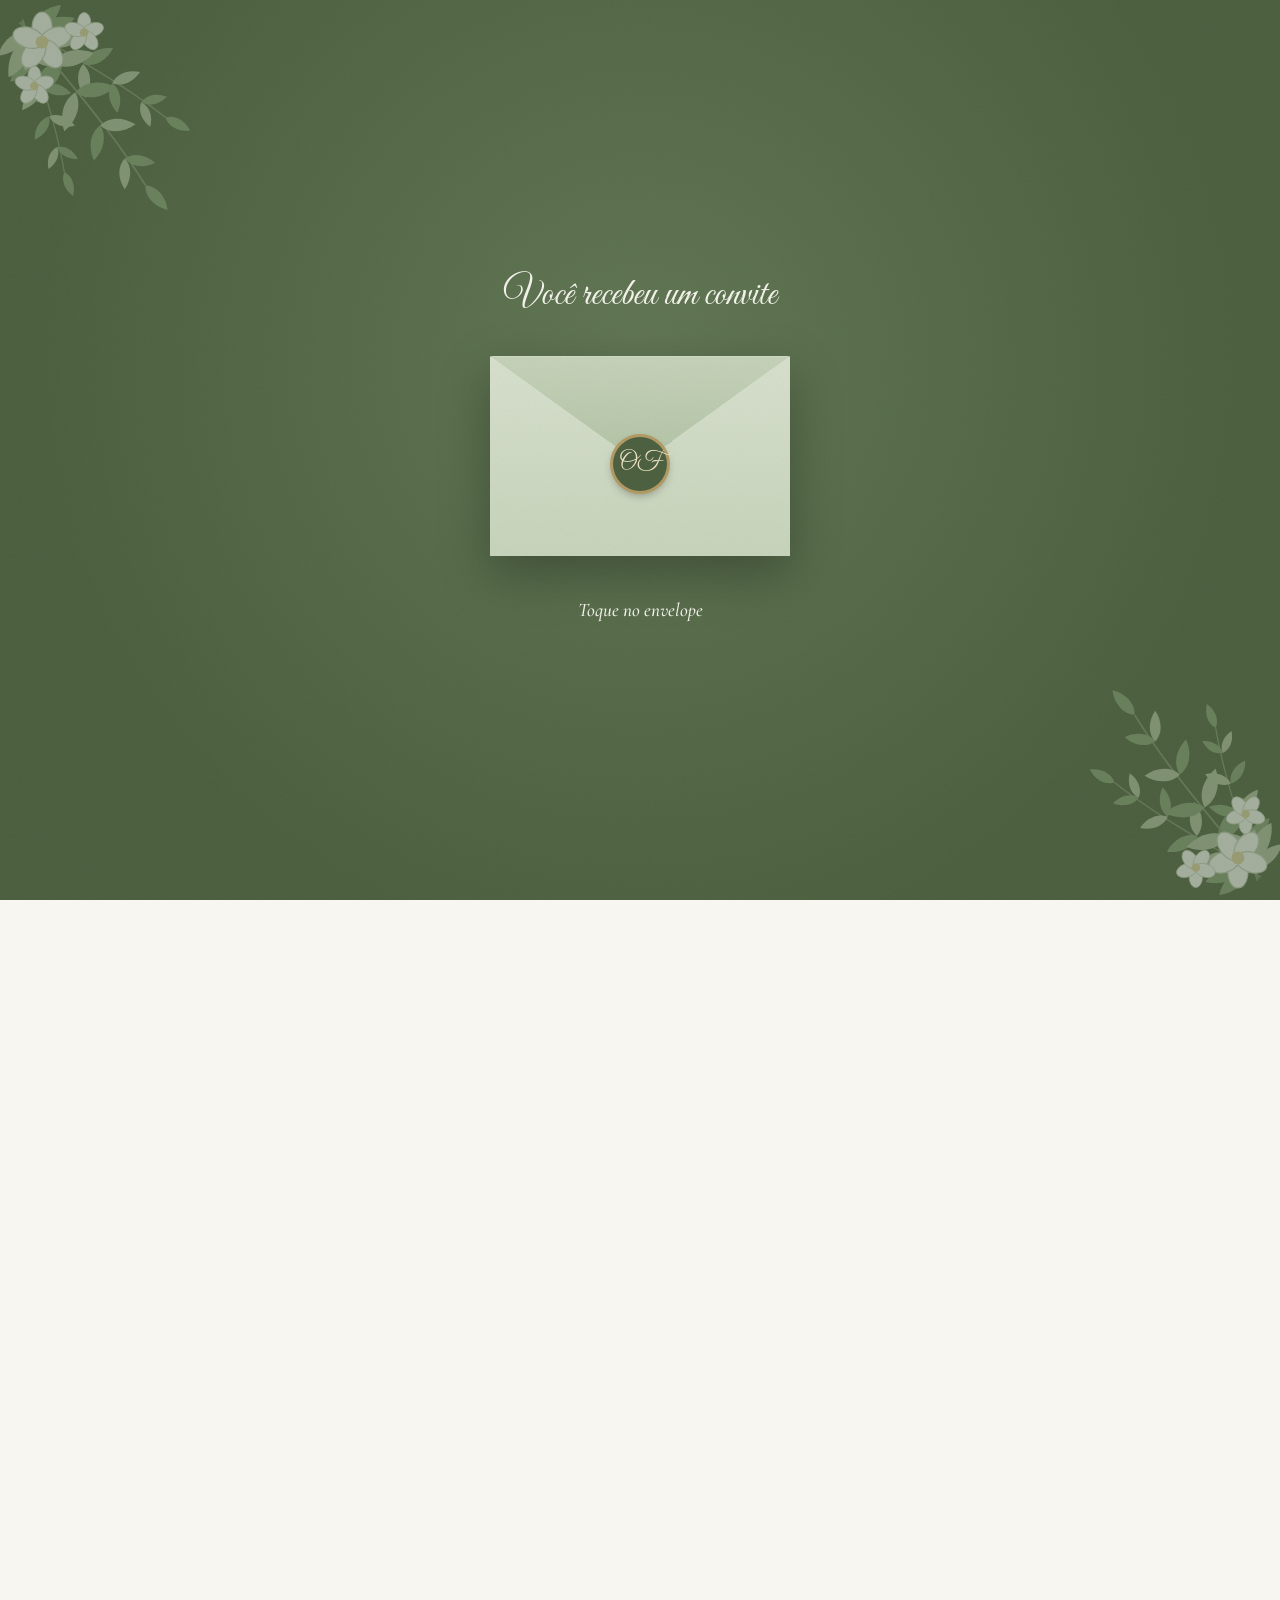
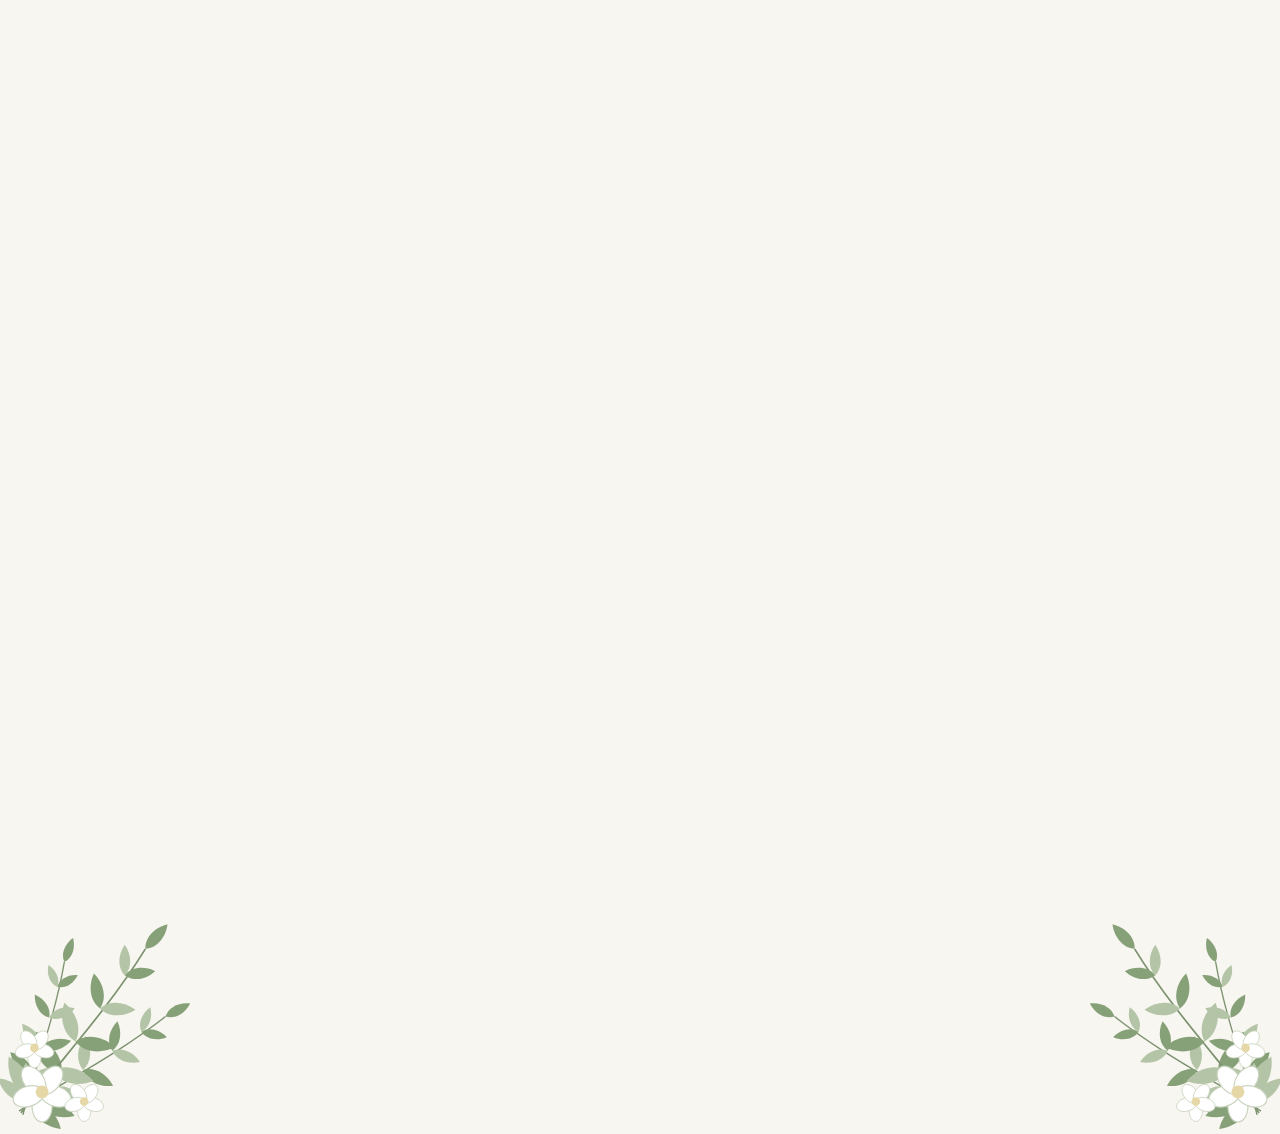
<file: index-1.html>
<!DOCTYPE html>
<html lang="pt-BR">
<head>
<meta charset="utf-8">
<meta name="viewport" content="width=device-width, initial-scale=1, viewport-fit=cover">
<meta name="theme-color" content="#4a5e3e">
<title>Osmar &amp; Flaviana – 24 de outubro de 2026</title>
<meta name="description" content="Convite de casamento de Osmar e Flaviana: sábado, 24 de outubro de 2026, às 17:00h.">
<meta property="og:type" content="website">
<meta property="og:locale" content="pt_BR">
<meta property="og:url" content="https://osmareflaviana.onrender.com/">
<meta property="og:title" content="Osmar &amp; Flaviana – Convite de casamento">
<meta property="og:description" content="Sábado, 24 de outubro de 2026, às 17:00h. Toque para abrir o seu convite.">
<meta property="og:image" content="https://osmareflaviana.onrender.com/og.jpg">
<meta property="og:image:type" content="image/jpeg">
<meta property="og:image:width" content="1200">
<meta property="og:image:height" content="630">
<meta property="og:image:alt" content="Convite de casamento de Osmar e Flaviana, 24 de outubro de 2026">
<meta name="twitter:card" content="summary_large_image">
<link rel="preconnect" href="https://fonts.googleapis.com">
<link rel="preconnect" href="https://fonts.gstatic.com" crossorigin>
<link href="https://fonts.googleapis.com/css2?family=Cormorant+Garamond:ital,wght@0,500;0,600;1,500&family=Great+Vibes&display=swap" rel="stylesheet">
<style>
:root{--paper:#f8f6f0;--ink:#2d3828;--olive:#4a5e3e;--sage:#9fb292;--mist:#e8eee1;--line:#cdd6c2;--soft:#66745c;--gold:#b39a62;--script:"Great Vibes","Snell Roundhand",cursive;--serif:"Cormorant Garamond",Georgia,serif}
*{box-sizing:border-box;margin:0}
html{-webkit-text-size-adjust:100%;background:var(--paper)}
body{font:500 1.2rem/1.55 var(--serif);color:var(--ink);overflow-x:hidden}
body.lock{overflow:hidden}
body::before{content:"";position:fixed;inset:0;z-index:55;pointer-events:none;background:url("data:image/svg+xml,%3Csvg xmlns='http://www.w3.org/2000/svg' width='140' height='140'%3E%3Cfilter id='n'%3E%3CfeTurbulence type='fractalNoise' baseFrequency='.85' numOctaves='2' stitchTiles='stitch'/%3E%3CfeColorMatrix values='0 0 0 0 .25 0 0 0 0 .3 0 0 0 0 .2 0 0 0 .1 0'/%3E%3C/filter%3E%3Crect width='100%25' height='100%25' filter='url(%23n)'/%3E%3C/svg%3E")}
:focus-visible{outline:2px solid var(--gold);outline-offset:3px}
.a{fill:#86a078}.b{fill:#b4c5a7}

/* Flores e folhagem */
.fl{position:absolute;z-index:0;width:min(50vw,220px);aspect-ratio:1;pointer-events:none}
.fl svg{display:block;width:100%;height:100%;transform-origin:0 0;animation:sway 8s ease-in-out infinite alternate}
@keyframes sway{to{transform:rotate(2.2deg)}}
.tl{top:0;left:0}.tr{top:0;right:0;transform:scaleX(-1)}.bl{bottom:0;left:0;transform:scaleY(-1)}.br{bottom:0;right:0;transform:scale(-1)}

/* Envelope */
#intro{position:fixed;inset:0;z-index:50;display:grid;place-content:center;justify-items:center;gap:40px;padding:24px;text-align:center;background:radial-gradient(circle at 50% 40%,#5f7552,var(--olive) 72%);color:var(--paper);transition:opacity 1s,visibility 1s}
#intro.done{opacity:0;visibility:hidden}
#intro .fl{opacity:.5}
.hi{font:400 2.4rem/1.1 var(--script);position:relative}
.hint{font-style:italic;position:relative;animation:pulse 2.4s ease-in-out infinite}
@keyframes pulse{50%{opacity:.45}}
#env{position:relative;width:min(300px,78vw);aspect-ratio:3/2;border:0;background:none;padding:0;color:inherit;cursor:pointer;perspective:900px;filter:drop-shadow(0 18px 24px rgba(0,0,0,.3));-webkit-tap-highlight-color:transparent}
.l{position:absolute;display:block}
.eb{inset:0;background:linear-gradient(#eef2e8,#dfe7d6);border-radius:4px}
.ec{left:6%;right:6%;top:8%;bottom:8%;display:grid;place-items:center;background:var(--paper);color:var(--olive);font:400 1.9rem/1 var(--script);z-index:2;transition:transform .9s cubic-bezier(.3,.7,.2,1) .55s}
.ef{inset:0;background:linear-gradient(#d9e2cf,#c9d5bd);clip-path:polygon(0 0,50% 54%,100% 0,100% 100%,0 100%);z-index:3}
.efl{left:0;right:0;top:0;height:54%;background:linear-gradient(#c7d4bb,#b3c4a6);clip-path:polygon(0 0,100% 0,50% 100%);transform-origin:top;z-index:4;transition:transform .8s ease,z-index 0s .4s}
.es{left:50%;top:54%;width:54px;height:54px;margin:-27px 0 0 -27px;display:grid;place-items:center;border-radius:50%;background:var(--olive);color:#f1e7c8;font:400 1.5rem/1 var(--script);box-shadow:0 0 0 3px var(--gold),0 4px 10px rgba(0,0,0,.35);z-index:5;transition:opacity .4s,transform .4s}
#env.open .efl{transform:rotateX(180deg);z-index:1}
#env.open .es{opacity:0;transform:scale(.4)}
#env.open .ec{transform:translateY(-62%)}

/* Convite */
main{position:relative;overflow:hidden;display:flex;flex-direction:column;align-items:center;gap:60px;padding:calc(72px + env(safe-area-inset-top)) 24px calc(200px + env(safe-area-inset-bottom));text-align:center}
main>*:not(.fl){position:relative;z-index:1;width:100%;max-width:440px}
.hero{display:grid;justify-items:center;gap:26px}
.arch{position:relative;width:min(250px,68vw);aspect-ratio:4/5}
.arch::after{content:"";position:absolute;inset:-10px;border:1px solid var(--gold);border-radius:999px 999px 22px 22px;pointer-events:none}
.ph{position:absolute;inset:0;overflow:hidden;border-radius:999px 999px 14px 14px;background:var(--mist);box-shadow:0 14px 34px rgba(60,80,50,.25)}
.ph b{position:absolute;inset:0;display:grid;place-items:center;font:400 4.2rem var(--script);color:var(--sage)}
.ph img{position:absolute;inset:0;width:100%;height:100%;object-fit:cover;animation:zoom 16s ease-in-out infinite alternate}
@keyframes zoom{to{transform:scale(1.07)}}
h1{font:400 clamp(3.6rem,18vw,4.8rem)/1.05 var(--script);color:var(--olive)}
h1 i{display:block;font-size:.5em;color:var(--gold)}
.w{display:block;clip-path:inset(-25% 100% -25% 0);transition:clip-path 1.5s cubic-bezier(.5,0,.2,1) var(--d2,0s)}
.in .w{clip-path:inset(-25% -6%)}
.orn{display:flex;align-items:center;justify-content:center;gap:12px;width:100%}
.orn::before,.orn::after{content:"";flex:1;max-width:80px;height:1px;background:linear-gradient(90deg,transparent,var(--gold))}
.orn::after{transform:scaleX(-1)}
.orn svg{width:54px;fill:none;stroke:var(--gold);stroke-width:1.4}
h2{font:400 2.2rem/1.1 var(--script);color:var(--olive)}
.verse{font-style:italic;font-size:1.32rem}
.verse cite{display:block;margin-top:10px;font-size:1rem;font-style:normal;color:var(--soft)}
.dt{display:grid;justify-items:center;gap:22px}
.date{display:grid;gap:12px;width:100%;padding:84px 36px 34px;border:1px solid var(--gold);border-radius:999px 999px 18px 18px;background:rgba(255,255,255,.55)}
.row{display:grid;grid-template-columns:1fr auto 1fr;align-items:center;gap:14px}
.row span{padding:6px 0;border-block:1px solid var(--line)}
.row strong{font:500 4.8rem/1 var(--serif);color:var(--olive)}
.cd{display:grid;gap:14px;justify-items:center}
.cd div{display:grid;grid-template-columns:repeat(4,1fr);gap:10px;width:100%}
.cd p{padding:18px 0 10px;border:1px solid var(--line);border-radius:60px 60px 10px 10px;background:rgba(255,255,255,.6)}
.cd b{display:block;font:500 2.1rem/1 var(--serif);color:var(--olive);font-variant-numeric:tabular-nums}
.cd small{font-size:.9rem;color:var(--soft)}
.loc{display:grid;gap:18px}
.card{display:grid;justify-items:center;gap:4px;padding:26px 20px 22px;border:1px solid var(--line);border-radius:14px;background:rgba(255,255,255,.55)}
.card .btn{margin-top:14px}
.obs{padding:12px 18px;border:1px dashed var(--gold);border-radius:999px;font-style:italic;color:var(--soft);font-size:1.05rem}
.btn{display:inline-block;padding:14px 30px;border:1px solid var(--olive);border-radius:999px;background:var(--olive);color:var(--paper);font:600 1.05rem var(--serif);letter-spacing:.02em;text-decoration:none;cursor:pointer;transition:transform .2s}
.btn.ghost{background:none;color:var(--olive)}
.btn:active{transform:scale(.97)}
.rsvp{display:grid;gap:18px;justify-items:center}
.rsvp label,.pes{display:grid;gap:6px;width:100%;text-align:left;font-size:1rem;color:var(--soft)}
.rsvp input{width:100%;padding:12px 16px;border:1px solid var(--line);border-radius:12px;background:#fff;font:500 1.1rem var(--serif);color:var(--ink)}
.qtd{display:flex;align-items:center;justify-content:center;gap:22px}
.qtd button{width:44px;height:44px;border:1px solid var(--olive);border-radius:50%;background:none;color:var(--olive);font:500 1.5rem/1 var(--serif);cursor:pointer}
.qtd output{min-width:2ch;font-size:1.8rem;color:var(--olive);text-align:center}
.fim{font:400 2.6rem/1.1 var(--script);color:var(--olive)}
.fim small{display:block;margin-top:6px;font:500 .95rem var(--serif);color:var(--soft)}
.mus{position:fixed;top:calc(14px + env(safe-area-inset-top));right:14px;z-index:30;width:44px;height:44px;border:1px solid var(--gold);border-radius:50%;background:rgba(248,246,240,.9);color:var(--olive);font-size:1.3rem;cursor:pointer}
.mus:not(.on){opacity:.55;text-decoration:line-through}

/* Movimento */
.r{opacity:0;transform:translateY(16px);transition:opacity .9s ease var(--d,0s),transform .9s ease var(--d,0s)}
.r.in{opacity:1;transform:none}
.petals{position:fixed;inset:0;overflow:hidden;pointer-events:none;z-index:20}
.petals i{position:absolute;top:-30px;background:var(--c);border-radius:0 100% 0 100%;opacity:0;animation:fall var(--t) linear var(--w) infinite}
@keyframes fall{0%{transform:translate(0,0) rotate(0);opacity:0}8%{opacity:.75}100%{transform:translate(var(--x),calc(100vh + 40px)) rotate(420deg);opacity:.35}}
@media (prefers-reduced-motion:reduce){.petals{display:none}.fl svg,.ph img,.hint{animation:none}.r{opacity:1;transform:none;transition:none}.w{clip-path:none;transition:none}}
</style>
</head>
<body class="lock">

<svg width="0" height="0" style="position:absolute" aria-hidden="true">
<defs>
<path id="fo" d="M0 0C-9-9-9-25 0-38 9-25 9-9 0 0Z"/>
<g id="ramo">
<path d="M0 0C5-45 3-105 14-165" fill="none" stroke="#7d9270" stroke-width="1.4"/>
<use href="#fo" class="a" transform="translate(2 -14) rotate(-70)"/>
<use href="#fo" class="b" transform="translate(2 -14) rotate(70)"/>
<use href="#fo" class="b" transform="translate(4 -42) rotate(-62) scale(.9)"/>
<use href="#fo" class="a" transform="translate(4 -42) rotate(64) scale(.9)"/>
<use href="#fo" class="a" transform="translate(6 -72) rotate(-56) scale(.85)"/>
<use href="#fo" class="b" transform="translate(6 -72) rotate(58) scale(.85)"/>
<use href="#fo" class="b" transform="translate(9 -105) rotate(-50) scale(.75)"/>
<use href="#fo" class="a" transform="translate(9 -105) rotate(52) scale(.75)"/>
<use href="#fo" class="a" transform="translate(12 -138) rotate(-40) scale(.65)"/>
<use href="#fo" class="b" transform="translate(12 -138) rotate(42) scale(.65)"/>
<use href="#fo" class="a" transform="translate(14 -165) scale(.7)"/>
</g>
<g id="flor">
<g fill="#fff" stroke="#c9d3be" stroke-width=".8"><ellipse cy="-10" rx="7" ry="11"/><ellipse cy="-10" rx="7" ry="11" transform="rotate(72)"/><ellipse cy="-10" rx="7" ry="11" transform="rotate(144)"/><ellipse cy="-10" rx="7" ry="11" transform="rotate(216)"/><ellipse cy="-10" rx="7" ry="11" transform="rotate(288)"/></g>
<circle r="4.5" fill="#e6d8a6"/>
</g>
<symbol id="cacho" viewBox="-10 -10 230 230">
<use href="#ramo" transform="translate(14 10) rotate(160)"/>
<use href="#ramo" transform="translate(10 14) rotate(118) scale(1.1)"/>
<use href="#ramo" transform="translate(12 12) rotate(138) scale(1.3)"/>
<use href="#flor" transform="translate(34 34) scale(1.5)"/>
<use href="#flor" transform="translate(78 24)"/>
<use href="#flor" transform="translate(26 80)"/>
</symbol>
</defs>
</svg>

<div id="intro">
  <div class="fl tl"><svg><use href="#cacho"/></svg></div>
  <div class="fl br"><svg><use href="#cacho"/></svg></div>
  <p class="hi">Você recebeu um convite</p>
  <button id="env" type="button" aria-label="Abrir convite">
    <span class="l eb"></span>
    <span class="l ec">Osmar &amp; Flaviana</span>
    <span class="l ef"></span>
    <span class="l efl"></span>
    <span class="l es">OF</span>
  </button>
  <p class="hint">Toque no envelope</p>
</div>

<div class="petals" aria-hidden="true"></div>
<button class="mus" id="mus" type="button" hidden aria-label="Música">♪</button>
<audio id="aud" src="musica.mp3" loop preload="auto"></audio>

<main>
  <div class="fl tl"><svg><use href="#cacho"/></svg></div>
  <div class="fl tr"><svg><use href="#cacho"/></svg></div>
  <div class="fl bl"><svg><use href="#cacho"/></svg></div>
  <div class="fl br"><svg><use href="#cacho"/></svg></div>

  <section class="hero">
    <div class="arch r"><div class="ph"><b>OF</b><img src="foto.jpg" alt="Osmar e Flaviana" onerror="this.remove()"></div></div>
    <h1 class="r"><span class="w" style="--d2:.9s">Osmar</span><i>&amp;</i><span class="w" style="--d2:2s">Flaviana</span></h1>
    <div class="orn r"><svg viewBox="0 0 54 22"><circle cx="21" cy="11" r="9"/><circle cx="33" cy="11" r="9"/></svg></div>
    <p class="r">Com muita alegria, convidamos você para estar conosco no dia em que diremos sim a uma vida inteira juntos.</p>
  </section>

  <blockquote class="verse r">“E, acima de tudo, tenham amor, pois o amor une perfeitamente todas as coisas.”<cite>Colossenses 3:14</cite></blockquote>

  <section class="dt r">
    <div class="date">
      <span>Sábado</span>
      <div class="row"><span>outubro</span><strong>24</strong><span>2026</span></div>
      <span>17:00h</span>
    </div>
    <a class="btn ghost" id="cal" target="_blank" rel="noopener">Salvar na agenda</a>
  </section>

  <section class="cd r">
    <span id="cdmsg">Faltam</span>
    <div>
      <p><b id="d">00</b><small>dias</small></p>
      <p><b id="h">00</b><small>horas</small></p>
      <p><b id="m">00</b><small>min</small></p>
      <p><b id="s">00</b><small>seg</small></p>
    </div>
  </section>

  <section class="loc r">
    <div class="card"><h2>Igreja</h2><span>Igreja Nossa Senhora de Fátima</span><a class="btn ghost" id="m1" target="_blank" rel="noopener">Como chegar</a></div>
    <div class="card"><h2>Recepção</h2><span>Rua A, 65 – Boa Vista IV</span><a class="btn ghost" id="m2" target="_blank" rel="noopener">Como chegar</a></div>
    <p class="obs">Obs: cada um leva sua bebida alcoólica.</p>
  </section>

  <section class="rsvp r">
    <h2>Confirme sua presença</h2>
    <label>Seu nome<input id="nome" autocomplete="name" placeholder="Nome completo"></label>
    <div class="pes">Quantas pessoas<div class="qtd"><button type="button" id="menos" aria-label="Menos uma pessoa">−</button><output id="qt">1</output><button type="button" id="mais" aria-label="Mais uma pessoa">+</button></div></div>
    <a class="btn" id="zap" target="_blank" rel="noopener">Confirmar presença</a>
  </section>

  <footer class="fim r">Osmar &amp; Flaviana<small>24 de outubro de 2026</small></footer>
</main>

<script>
/* Preencha o que não foi informado (ficou entre colchetes) */
const C = {
  data: "2026-10-24T17:00:00-03:00",
  cidade: "[cidade]",
  whatsapp: "[número]"   // só números com DDI e DDD, ex.: 5534999999999
};

const $ = s => document.querySelector(s), enc = encodeURIComponent;
const maps = q => "https://www.google.com/maps/search/?api=1&query=" + enc(q);
$("#m1").href = maps("Igreja Nossa Senhora de Fátima, " + C.cidade);
$("#m2").href = maps("Rua A, 65, Boa Vista IV, " + C.cidade);

/* Salvar na agenda */
const ini = new Date(C.data), fimEv = new Date(+ini + 3 * 36e5), z = d => d.toISOString().replace(/[-:]|\.\d{3}/g, "");
$("#cal").href = "https://calendar.google.com/calendar/render?action=TEMPLATE&text=" + enc("Casamento Osmar & Flaviana") + "&dates=" + z(ini) + "/" + z(fimEv) + "&location=" + enc("Igreja Nossa Senhora de Fátima, " + C.cidade);

/* Confirmação pelo WhatsApp */
let n = 1;
function zap() {
  $("#qt").textContent = n;
  $("#zap").href = "https://wa.me/" + C.whatsapp.replace(/\D/g, "") + "?text=" + enc("Confirmo minha presença.\nNome: " + $("#nome").value.trim() + "\nPessoas: " + n);
}
$("#mais").onclick = () => { n = Math.min(10, n + 1); zap(); };
$("#menos").onclick = () => { n = Math.max(1, n - 1); zap(); };
$("#nome").oninput = zap;
$("#zap").onclick = e => { if (!$("#nome").value.trim()) { e.preventDefault(); $("#nome").focus(); } };
zap();

/* Contagem regressiva */
function tick() {
  const s = Math.max(0, Math.floor((+ini - Date.now()) / 1000));
  const v = [Math.floor(s / 86400), Math.floor(s % 86400 / 3600), Math.floor(s % 3600 / 60), s % 60];
  ["d", "h", "m", "s"].forEach((k, i) => $("#" + k).textContent = String(v[i]).padStart(2, "0"));
  if (s === 0) $("#cdmsg").textContent = "O grande dia chegou!";
}
tick(); setInterval(tick, 1000);

/* Música (opcional: coloque musica.mp3 na mesma pasta) */
const aud = $("#aud"), mus = $("#mus");
mus.onclick = () => aud.paused ? Promise.resolve(aud.play()).catch(() => {}) : aud.pause();
aud.onplay = () => mus.classList.add("on");
aud.onpause = () => mus.classList.remove("on");
aud.onerror = () => { mus.hidden = true; };   // arquivo ausente ou formato não suportado

/* Diagnóstico da música: abra o convite com ?debug no final do link */
if (location.search.includes("debug")) {
  const dbg = document.createElement("pre");
  dbg.style.cssText = "position:fixed;left:8px;bottom:8px;z-index:99;margin:0;padding:8px;font:12px/1.3 monospace;background:#000c;color:#0f0;border-radius:6px;white-space:pre-wrap;max-width:92vw";
  document.body.appendChild(dbg);
  setInterval(() => {
    dbg.textContent = "erro: " + (aud.error ? aud.error.code + " " + aud.error.message : "nenhum") +
      "\nnetworkState: " + aud.networkState + "  readyState: " + aud.readyState +
      "\nduração: " + aud.duration + "  tempo: " + aud.currentTime.toFixed(1) +
      "\nvolume: " + aud.volume + "  mudo: " + aud.muted + "  pausado: " + aud.paused;
  }, 500);
}

/* Folhas caindo */
function folhas() {
  const w = $(".petals"), cor = ["#a8b89c", "#c4d1b8", "#8fa384", "#d8e1cf"];
  for (let i = 0; i < 16; i++) {
    const l = document.createElement("i");
    l.style.cssText = `left:${Math.random() * 100}%;width:${8 + Math.random() * 8}px;height:${12 + Math.random() * 10}px;--x:${Math.random() * 120 - 60}px;--t:${9 + Math.random() * 8}s;--w:${Math.random() * 8}s;--c:${cor[i % 4]}`;
    w.appendChild(l);
  }
}

/* Revelar conteúdo */
function revelar() {
  const dl = [0.3, 0.5, 3, 3.2];
  document.querySelectorAll(".hero .r").forEach((e, i) => e.style.setProperty("--d", dl[i] + "s"));
  const io = new IntersectionObserver(es => es.forEach(x => {
    if (x.isIntersecting) { x.target.classList.add("in"); io.unobserve(x.target); }
  }), { threshold: 0.2 });
  document.querySelectorAll(".r").forEach(e => io.observe(e));
  folhas();
}

/* Abrir o envelope */
const env = $("#env");
env.addEventListener("click", () => {
  if (env.classList.contains("open")) return;
  env.classList.add("open");
  if (!aud.error) mus.hidden = false;
  Promise.resolve(aud.play()).catch(() => {});
  setTimeout(() => {
    $("#intro").classList.add("done");
    document.body.classList.remove("lock");
    revelar();
  }, 1900);
});
</script>
</body>
</html>
</file>
